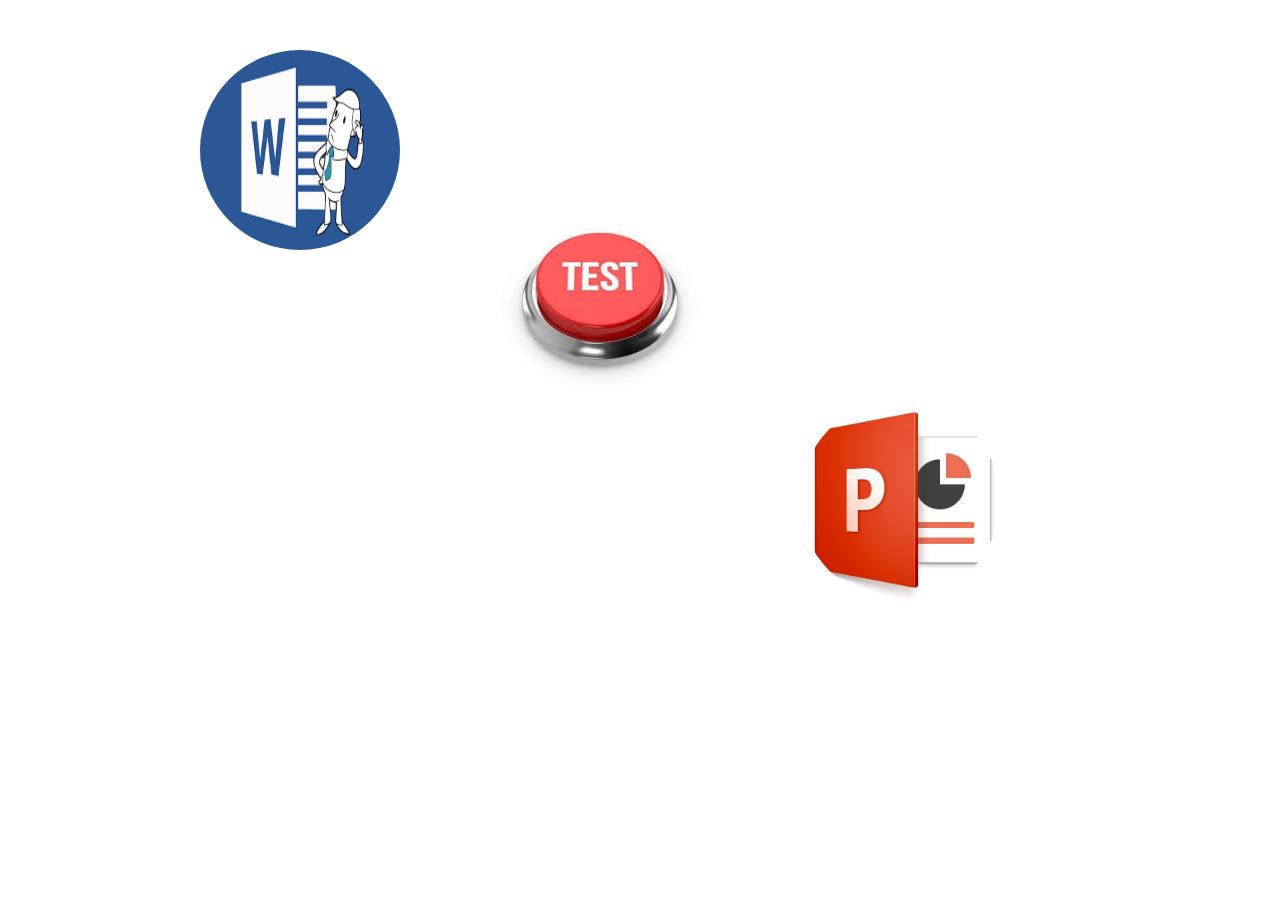
<file: index.html>
<!DOCTYPE html>
<html lang="en">
<head>
    <meta charset="UTF-8">
    <meta name="viewport" content="width=device-width, initial-scale=1.0">
    <title>5.Mavzu</title>
    <link rel="stylesheet" href="asosiy.css">
</head>
<body>
    <div class="contener">
        <a href="dif.misol.pdf">
            <img class="bir" src="img/word.jpg" alt="rasm">
        </a>
        <a href="index.html">
            <img class="nol" src="img/test.jpg" alt="rasm">
        </a>
        <a href="diff.5.pdf">
            <img class="ikki" src="img/power.jpg" alt="rasm">
        </a>
    </div>
</body>
</html>
</file>
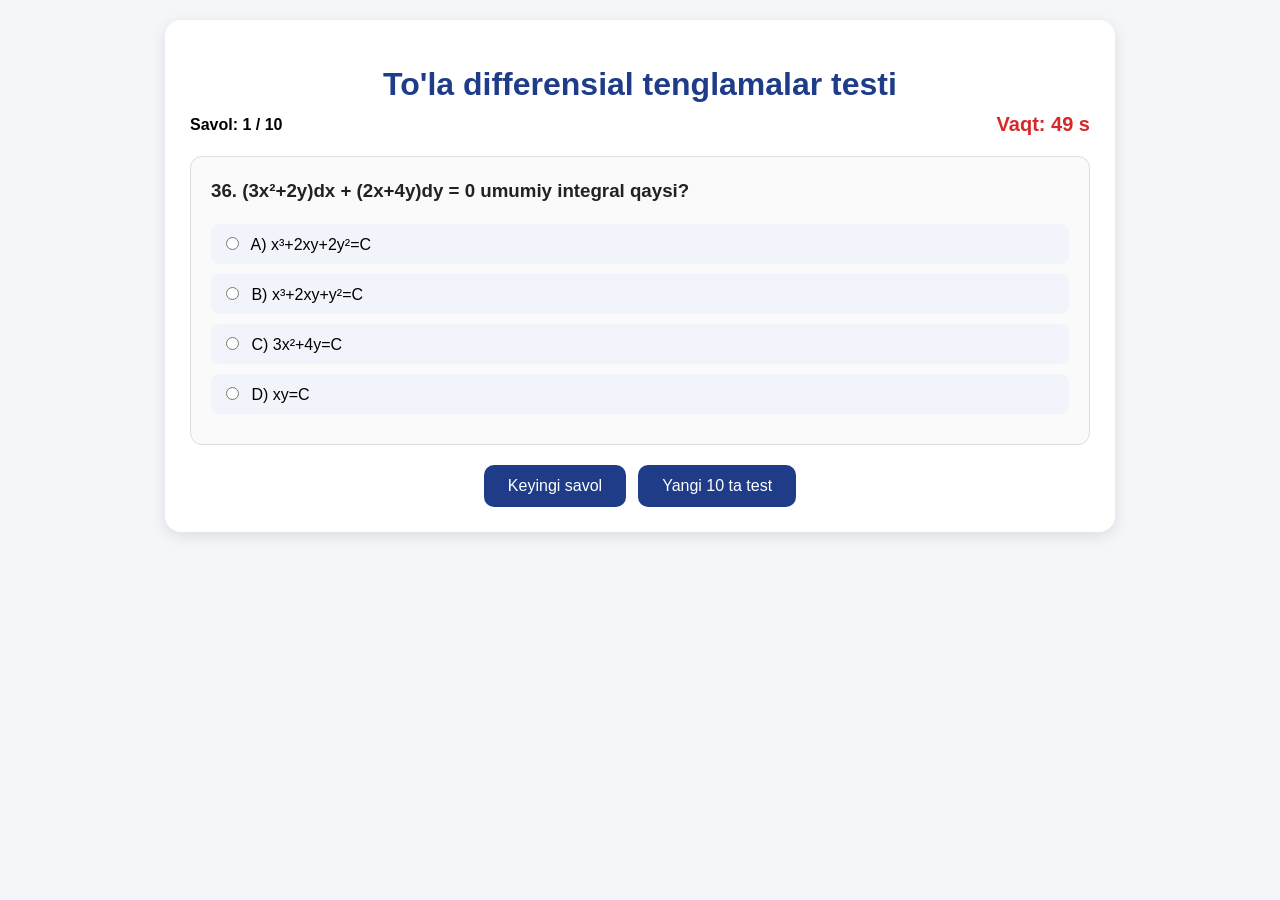
<file: test.html>
<!DOCTYPE html>
<html lang="uz">
<head>
  <meta charset="UTF-8">
  <meta name="viewport" content="width=device-width, initial-scale=1.0">
  <title>To'la differensial tenglamalar testi</title>
  <style>
    body {
      font-family: Arial, sans-serif;
      background: #f4f6f9;
      margin: 0;
      padding: 20px;
    }

    .container {
      max-width: 900px;
      margin: auto;
      background: white;
      padding: 25px;
      border-radius: 16px;
      box-shadow: 0 4px 15px rgba(0,0,0,0.1);
    }

    h1 {
      text-align: center;
      color: #1f3c88;
      margin-bottom: 10px;
    }

    .info-bar {
      display: flex;
      justify-content: space-between;
      align-items: center;
      margin-bottom: 20px;
      flex-wrap: wrap;
      gap: 10px;
      font-weight: bold;
    }

    .timer {
      color: #d62828;
      font-size: 20px;
    }

    .question-box {
      padding: 20px;
      border: 1px solid #ddd;
      border-radius: 12px;
      background: #fafafa;
      margin-bottom: 20px;
    }

    .question-box h3 {
      margin-top: 0;
      color: #222;
      line-height: 1.5;
    }

    label {
      display: block;
      margin: 10px 0;
      padding: 10px;
      border-radius: 8px;
      background: #f1f4fb;
      cursor: pointer;
      transition: 0.2s;
    }

    label:hover {
      background: #e4ecff;
    }

    input[type="radio"] {
      margin-right: 8px;
    }

    .buttons {
      display: flex;
      justify-content: center;
      gap: 12px;
      flex-wrap: wrap;
    }

    button {
      padding: 12px 24px;
      border: none;
      background: #1f3c88;
      color: white;
      font-size: 16px;
      border-radius: 10px;
      cursor: pointer;
    }

    button:hover {
      background: #16306d;
    }

    .hidden {
      display: none;
    }

    #result {
      margin-top: 25px;
      padding: 20px;
      border-radius: 12px;
      background: #eef7ee;
      border: 1px solid #cce3cc;
    }

    #result h2 {
      margin-top: 0;
      color: #155724;
      text-align: center;
    }

    .result-item {
      margin: 8px 0;
      font-size: 18px;
    }

    .correct-answer {
      color: green;
      font-weight: bold;
    }

    .wrong-answer {
      color: red;
      font-weight: bold;
    }

    .review-box {
      margin-top: 15px;
      padding: 12px;
      border-radius: 10px;
      background: #fff;
      border: 1px solid #ddd;
    }

    .review-box p {
      margin: 6px 0;
    }

    .time-up {
      color: #d62828;
      font-weight: bold;
      text-align: center;
      margin-bottom: 10px;
    }
  </style>
</head>
<body>
  <div class="container">
    <h1>To'la differensial tenglamalar testi</h1>

    <div class="info-bar">
      <div id="questionNumber">Savol: 1 / 10</div>
      <div class="timer">Vaqt: <span id="time">50</span> s</div>
    </div>

    <div id="timeUpMessage" class="time-up hidden">Vaqt tugadi! Keyingi savolga o'tildi.</div>

    <div id="quizContainer" class="question-box"></div>

    <div class="buttons">
      <button onclick="nextQuestion()">Keyingi savol</button>
      <button onclick="startQuiz()">Yangi 10 ta test</button>
    </div>

    <div id="result" class="hidden"></div>
  </div>

  <script>
    const questions = [
      { question: "1. M(x,y)dx + N(x,y)dy = 0 tenglama to‘la differensialli bo‘lishining sharti qaysi?", options: ["A) M = N", "B) ∂M/∂x = ∂N/∂y", "C) ∂M/∂y = ∂N/∂x", "D) M·N = 0"], answer: 2 },
      { question: "2. Agar dF = Mdx + Ndy bo‘lsa, F(x,y) nima deyiladi?", options: ["A) Parametr", "B) Potensial funksiya", "C) Xususiy yechim", "D) O‘zgaruvchi"], answer: 1 },
      { question: "3. Qaysi tenglama to‘la differensialli?", options: ["A) (2x+y)dx + xdy = 0", "B) (x²+y)dx + xdy = 0", "C) (x+y²)dx + ydy = 0", "D) (x²+y²)dx + (x+y)dy = 0"], answer: 0 },
      { question: "4. (2x+y)dx + xdy = 0 tenglamaning umumiy integrali qaysi?", options: ["A) x² + xy = C", "B) 2x + y = C", "C) xy = C", "D) x² + y² = C"], answer: 0 },
      { question: "5. To‘la differensialli tenglamada umumiy yechim odatda qanday yoziladi?", options: ["A) y' = f(x)", "B) x = g(y)", "C) F(x,y) = C", "D) M(x,y) = N(x,y)"], answer: 2 },
      { question: "6. M=3x²+2y, N=2x+4y bo‘lsa qaysi hosilalar solishtiriladi?", options: ["A) Mx va Ny", "B) My va Nx", "C) M va N", "D) Mxx va Nyy"], answer: 1 },
      { question: "7. (y-2x)dx + (x+3y)dy = 0 tenglama to‘la differensiallimi?", options: ["A) Ha", "B) Yo‘q", "C) Faqat x=0 da", "D) Faqat y=0 da"], answer: 0 },
      { question: "8. (y-2x)dx + (x+3y)dy = 0 umumiy integrali qaysi?", options: ["A) xy - x² + 3/2 y² = C", "B) xy - 2x + 3y = C", "C) x² + y² = C", "D) xy = C"], answer: 0 },
      { question: "9. (4x-3y)dx - 3xdy = 0 tenglama to‘la differensiallimi?", options: ["A) Ha", "B) Yo‘q", "C) Faqat y=0 da", "D) Aniqlab bo‘lmaydi"], answer: 0 },
      { question: "10. (4x-3y)dx - 3xdy = 0 umumiy integrali qaysi?", options: ["A) 2x² - 3xy = C", "B) 4x - 3y = C", "C) xy = C", "D) x² + y² = C"], answer: 0 },
      { question: "11. (x+y)dx + (x-y)dy = 0 uchun My va Nx qiymatlari?", options: ["A) 1 va 1", "B) 1 va -1", "C) -1 va 1", "D) 0 va 0"], answer: 0 },
      { question: "12. (x+y)dx + (x-y)dy = 0 umumiy integral qaysi?", options: ["A) x²/2 + xy - y²/2 = C", "B) x+y = C", "C) x-y = C", "D) xy = C"], answer: 0 },
      { question: "13. Qaysi biri to‘la differensialli emas?", options: ["A) (2xy+1)dx + x²dy = 0", "B) (x+y)dx + xdy = 0", "C) (y+cosx)dx + (x+2y)dy = 0", "D) (3x²-2y)dx - 2xdy = 0"], answer: 2 },
      { question: "14. To‘la differensialli bo‘lmasa, keyingi usul qaysi?", options: ["A) Bernulli usuli", "B) Integrallovchi ko‘paytuvchi usuli", "C) Eyler usuli", "D) Lagranj usuli"], answer: 1 },
      { question: "15. Integrallovchi ko‘paytuvchining vazifasi nima?", options: ["A) Tartibni oshiradi", "B) Tenglamani chiziqli qiladi", "C) Tenglamani to‘la differensialli ko‘rinishga keltiradi", "D) Hosilani yo‘qotadi"], answer: 2 },
      { question: "16. μMdx + μNdy = 0 to‘la differensialli bo‘lsa, μ nima deyiladi?", options: ["A) Xususiy integral", "B) Integrallovchi ko‘paytuvchi", "C) Potensial funksiya", "D) Parametr"], answer: 1 },
      { question: "17. Integrallovchi ko‘paytuvchi qaysi ko‘rinishlarda bo‘lishi mumkin?", options: ["A) Faqat μ(x)", "B) Faqat μ(y)", "C) μ(x) yoki μ(y)", "D) Faqat μ(xy)"], answer: 2 },
      { question: "18. μ(x)=1/(1+x²) bo‘lsa, umumiy integral qaysi?", options: ["A) xy - ln(1+x²) = C", "B) xy - x² + 1 = C", "C) xy + ln(1+x²) = C", "D) x² + y² = C"], answer: 1 },
      { question: "19. F(x,y) qaysi bo‘ladi?", options: ["A) F=xy+x²-1", "B) F=xy-x²+1", "C) F=x+y", "D) F=x²y"], answer: 1 },
      { question: "20. Kitobdagi misolda qanday umumiy integral hosil bo‘ladi?", options: ["A) xy-x²+1=C", "B) xy+x²+1=C", "C) xy=C", "D) x²+y²=C"], answer: 0 },
      { question: "21. μ(y)=y bo‘lsa umumiy integral qaysi?", options: ["A) x³y-y²=C", "B) x³y³-y²=C", "C) x³y³-2/3 y²=C", "D) x³y³-y²=3C"], answer: 2 },
      { question: "22. Shu misolda qanday cheklov bor?", options: ["A) x≠0", "B) y≠0", "C) x+y≠0", "D) xy≠1"], answer: 1 },
      { question: "23. Qaysi funksiya yechim emasligi ta’kidlangan?", options: ["A) x=0", "B) y=0", "C) x=1", "D) y=1"], answer: 1 },
      { question: "24. M=x²y, N=x³-1 bo‘lsa My va Nx qaysi?", options: ["A) x², 3x²", "B) 2xy, 3x", "C) x², x³", "D) 2x, 3x²"], answer: 0 },
      { question: "25. (My-Nx)/N=f(x) bo‘lsa, μ qanday izlanadi?", options: ["A) μ(y)", "B) μ(x)", "C) μ(x+y)", "D) μ(xy)"], answer: 1 },
      { question: "26. (Nx-My)/M=g(y) bo‘lsa, μ qanday izlanadi?", options: ["A) μ(y)", "B) μ(x)", "C) μ(x-y)", "D) μ(xy)"], answer: 0 },
      { question: "27. (2xy+y)dx + (x²+x)dy = 0 tenglama to‘la differensiallimi?", options: ["A) Ha", "B) Yo‘q", "C) Faqat x=0 da", "D) Faqat y=0 da"], answer: 0 },
      { question: "28. (2xy+y)dx + (x²+x)dy = 0 umumiy integral qaysi?", options: ["A) x²y+xy=C", "B) 2xy+x=C", "C) x²+y²=C", "D) xy=C"], answer: 0 },
      { question: "29. (cosx+y)dx + (x+2y)dy = 0 tenglama to‘la differensiallimi?", options: ["A) Ha", "B) Yo‘q", "C) Faqat x=0 da", "D) Faqat y=0 da"], answer: 0 },
      { question: "30. (cosx+y)dx + (x+2y)dy = 0 umumiy integral qaysi?", options: ["A) sinx+xy+y²=C", "B) cosx+xy+y=C", "C) xy=C", "D) sinx+y=C"], answer: 0 },
      { question: "31. (y+e^x)dx + (x+1)dy = 0 tenglama to‘la differensiallimi?", options: ["A) Ha", "B) Yo‘q", "C) Faqat x=0 da", "D) Faqat y=0 da"], answer: 0 },
      { question: "32. (y+e^x)dx + (x+1)dy = 0 umumiy integral qaysi?", options: ["A) xy+y+e^x=C", "B) xy+e^x=C", "C) x+y=C", "D) xy=C"], answer: 0 },
      { question: "33. (2x-siny)dx + xcosy dy = 0 tenglama to‘la differensiallimi?", options: ["A) Ha", "B) Yo‘q", "C) Faqat x=0 da", "D) Aniqlab bo‘lmaydi"], answer: 0 },
      { question: "34. (2x-siny)dx + xcosy dy = 0 umumiy integral qaysi?", options: ["A) x²-xsiny=C", "B) 2x-siny=C", "C) xcosy=C", "D) x²+cosy=C"], answer: 0 },
      { question: "35. (3x²+2y)dx + (2x+4y)dy = 0 tenglama to‘la differensiallimi?", options: ["A) Ha", "B) Yo‘q", "C) Faqat x=0 da", "D) Faqat y=0 da"], answer: 0 },
      { question: "36. (3x²+2y)dx + (2x+4y)dy = 0 umumiy integral qaysi?", options: ["A) x³+2xy+2y²=C", "B) x³+2xy+y²=C", "C) 3x²+4y=C", "D) xy=C"], answer: 0 },
      { question: "37. (x²+y)dx + (x+y²)dy = 0 tenglama to‘la differensiallimi?", options: ["A) Ha", "B) Yo‘q", "C) Faqat x=y da", "D) Faqat xy=0 da"], answer: 0 },
      { question: "38. (x²+y)dx + (x+y²)dy = 0 umumiy integral qaysi?", options: ["A) x³/3 + xy + y³/3 = C", "B) x²+y²=C", "C) xy=C", "D) x+y=C"], answer: 0 },
      { question: "39. (y+xcosy)dx + xsiny dy = 0 tenglama to‘la differensiallimi?", options: ["A) Ha", "B) Yo‘q", "C) Faqat x=0 da", "D) Faqat y=0 da"], answer: 1 },
      { question: "40. To‘la differensialli tenglama uchun Fx=M, Fy=N nimani bildiradi?", options: ["A) F ning to‘liq differensiali tenglamaning chap tomoniga teng", "B) Tenglama chiziqli", "C) Tenglama ajraluvchan", "D) Yechim yagona emas"], answer: 0 },
      { question: "41. Agar tenglama to‘la differensialli bo‘lsa, birinchi qadam nima?", options: ["A) Darhol y' ni topish", "B) M ni x bo‘yicha yoki N ni y bo‘yicha integrallash", "C) O‘zgaruvchilarni ajratish", "D) Integrallovchi ko‘paytuvchi kiritish"], answer: 1 },
      { question: "42. Fx=M dan F ni topganda nima paydo bo‘lishi mumkin?", options: ["A) Faqat son", "B) Faqat x ga bog‘liq funksiya", "C) Faqat y ga bog‘liq qo‘shimcha funksiya", "D) Hech narsa qo‘shilmaydi"], answer: 2 },
      { question: "43. F(x,y)=∫Mdx + φ(y) bo‘lsa, φ(y) qanday topiladi?", options: ["A) Fx=M dan", "B) Fy=N shartidan", "C) M=N dan", "D) y'=0 dan"], answer: 1 },
      { question: "44. (6x+2y)dx + 2xdy = 0 umumiy integral qaysi?", options: ["A) 3x²+2xy=C", "B) 3x²+xy=C", "C) 6x+2y=C", "D) xy=C"], answer: 0 },
      { question: "45. (2y+sinx)dx + (2x+3y²)dy = 0 tenglama to‘la differensiallimi?", options: ["A) Ha", "B) Yo‘q", "C) Faqat x=0 da", "D) Faqat y=0 da"], answer: 0 },
      { question: "46. (2y+sinx)dx + (2x+3y²)dy = 0 umumiy integral qaysi?", options: ["A) 2xy-cosx+y³=C", "B) 2xy+cosx+y³=C", "C) x+y=C", "D) xy=C"], answer: 0 },
      { question: "47. Integrallovchi ko‘paytuvchi yordamida tenglama to‘la differensialli bo‘lgach, keyingi bosqich nima?", options: ["A) Kvadratlash", "B) F(x,y)=C ni topish", "C) y ni nolga tenglash", "D) Faqat sonli yechim topish"], answer: 1 },
      { question: "48. Integrallovchi ko‘paytuvchi topilgach, yangi tenglama uchun qaysi shart tekshiriladi?", options: ["A) M=N", "B) ∂M*/∂y = ∂N*/∂x", "C) M*+N*=0", "D) M*N*=1"], answer: 1 },
      { question: "49. To‘la differensialli tenglamalar mavzusining eng muhim natijasi nima?", options: ["A) Har qanday tenglama ajraluvchan bo‘ladi", "B) Tenglama yechimi potensial funksiya orqali topiladi", "C) Har qanday yechim oshkor ko‘rinishda bo‘ladi", "D) Integrallash shart emas"], answer: 1 },
      { question: "50. Bu mavzudagi asosiy maqsad nima?", options: ["A) Har doim y ni x orqali topish", "B) Chap tomonni biror funksiyaning to‘liq differensiali sifatida ko‘rsatish", "C) Faqat sonli metod bilan yechish", "D) Tenglamani yuqori tartibga keltirish"], answer: 1 }
    ];

    let selectedQuestions = [];
    let currentQuestionIndex = 0;
    let userAnswers = [];
    let timeLeft = 50;
    let timer;

    function shuffle(array) {
      for (let i = array.length - 1; i > 0; i--) {
        const j = Math.floor(Math.random() * (i + 1));
        [array[i], array[j]] = [array[j], array[i]];
      }
      return array;
    }

    function startQuiz() {
      selectedQuestions = shuffle([...questions]).slice(0, 10);
      currentQuestionIndex = 0;
      userAnswers = new Array(10).fill(null);
      document.getElementById("result").classList.add("hidden");
      document.getElementById("timeUpMessage").classList.add("hidden");
      showQuestion();
    }

    function showQuestion() {
      clearInterval(timer);
      timeLeft = 50;
      document.getElementById("time").textContent = timeLeft;
      document.getElementById("questionNumber").textContent = `Savol: ${currentQuestionIndex + 1} / 10`;
      document.getElementById("timeUpMessage").classList.add("hidden");

      const q = selectedQuestions[currentQuestionIndex];
      const quizContainer = document.getElementById("quizContainer");

      let optionsHTML = "";
      q.options.forEach((option, index) => {
        const checked = userAnswers[currentQuestionIndex] === index ? "checked" : "";
        optionsHTML += `
          <label>
            <input type="radio" name="answer" value="${index}" ${checked}>
            ${option}
          </label>
        `;
      });

      quizContainer.innerHTML = `
        <h3>${q.question}</h3>
        ${optionsHTML}
      `;

      timer = setInterval(() => {
        timeLeft--;
        document.getElementById("time").textContent = timeLeft;

        if (timeLeft <= 0) {
          clearInterval(timer);
          saveAnswer();
          document.getElementById("timeUpMessage").classList.remove("hidden");

          setTimeout(() => {
            if (currentQuestionIndex < selectedQuestions.length - 1) {
              currentQuestionIndex++;
              showQuestion();
            } else {
              finishQuiz();
            }
          }, 1000);
        }
      }, 1000);
    }

    function saveAnswer() {
      const selected = document.querySelector('input[name="answer"]:checked');
      if (selected) {
        userAnswers[currentQuestionIndex] = parseInt(selected.value);
      }
    }

    function nextQuestion() {
      saveAnswer();

      if (currentQuestionIndex < selectedQuestions.length - 1) {
        currentQuestionIndex++;
        showQuestion();
      } else {
        finishQuiz();
      }
    }

    function finishQuiz() {
      clearInterval(timer);

      let correct = 0;
      let wrong = 0;
      let empty = 0;
      let reviewHTML = "";

      selectedQuestions.forEach((q, i) => {
        const user = userAnswers[i];
        const correctAnswer = q.answer;

        if (user === null) {
          empty++;
        } else if (user === correctAnswer) {
          correct++;
        } else {
          wrong++;
        }

        reviewHTML += `
          <div class="review-box">
            <p><strong>${i + 1}. ${q.question}</strong></p>
            <p>Sizning javobingiz:
              ${
                user === null
                  ? '<span class="wrong-answer">Javob berilmagan</span>'
                  : user === correctAnswer
                  ? `<span class="correct-answer">${q.options[user]}</span>`
                  : `<span class="wrong-answer">${q.options[user]}</span>`
              }
            </p>
            <p>To'g'ri javob: <span class="correct-answer">${q.options[correctAnswer]}</span></p>
          </div>
        `;
      });

      const score = correct * 10;

      const resultDiv = document.getElementById("result");
      resultDiv.classList.remove("hidden");
      resultDiv.innerHTML = `
        <h2>Test natijasi</h2>
        <p class="result-item">To'g'ri javoblar: <strong>${correct}</strong></p>
        <p class="result-item">Noto'g'ri javoblar: <strong>${wrong}</strong></p>
        <p class="result-item">Javob berilmagan: <strong>${empty}</strong></p>
        <p class="result-item">Umumiy natija: <strong>${score} / 100</strong></p>
        ${reviewHTML}
      `;

      document.getElementById("quizContainer").innerHTML = "<h3 style='text-align:center;'>Test tugadi</h3>";
      document.getElementById("questionNumber").textContent = "Savol: 10 / 10";
      document.getElementById("time").textContent = "0";
    }

    startQuiz();
  </script>
</body>
</html>
</file>
<file: asosiy.css>
*{
    margin: 0;
    padding: 0;
    box-sizing: border-box;
    text-decoration: none;
}
body{
    margin:0;
    height:100vh;
    background-image: url("https://samarkandtourism.uz/media/06032023.png");

    background-size: cover;
    background-position: center;
    background-repeat: no-repeat;
    background-attachment: fixed;
    position: relative;
}

.contener{
    width: 100%;
}
img{
    width: 200px;
    height: 200px;
}
.bir{
    border-radius: 100%;
    position: absolute;
    top: 50px;
    left: 200px;
}
.ikki{
    border-radius: 100%;
    position: absolute;
    top: 400px;
    left: 800px;
}
.nol{
    border-radius: 100%;
    position: absolute;
    top: 200px;
    left: 500px;
}
</file>
